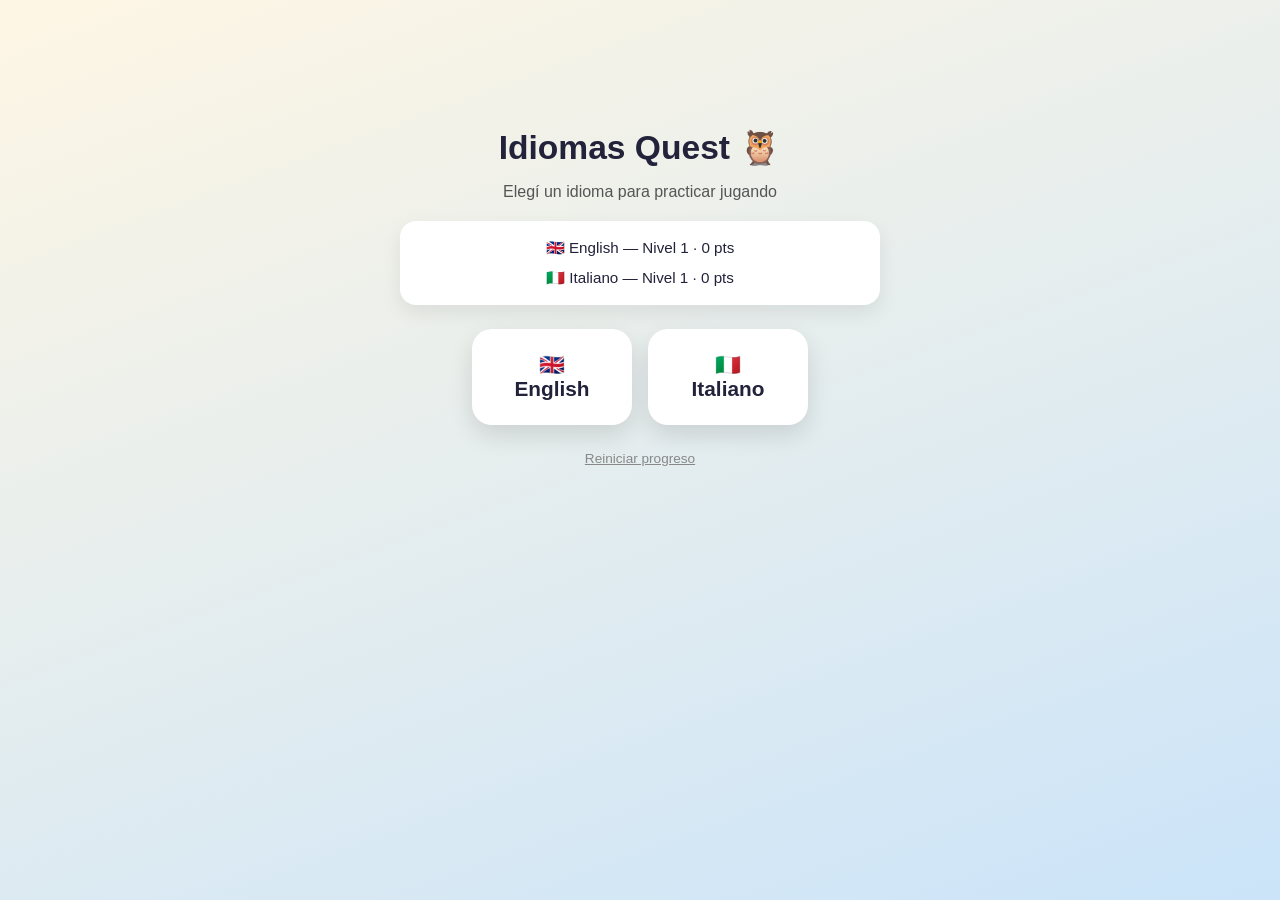
<file: english-quest-entrega/ingles-agente/index.html>
<!DOCTYPE html>
<html lang="es">
<head>
<meta charset="UTF-8" />
<meta name="viewport" content="width=device-width, initial-scale=1.0, maximum-scale=1.0, user-scalable=no" />
<title>Idiomas Quest</title>
<meta name="theme-color" content="#4361ee" />
<link rel="manifest" href="manifest.webmanifest" />
<link rel="icon" href="icons/icon.svg" type="image/svg+xml" />
<link rel="apple-touch-icon" href="icons/icon.svg" />
<link rel="stylesheet" href="styles.css" />
</head>
<body>
<div class="app">

  <section id="pantallaInicio" class="pantalla activa">
    <h1>Idiomas Quest 🦉</h1>
    <p class="subtitulo">Elegí un idioma para practicar jugando</p>

    <div class="progreso" id="progresoInicio"></div>

    <div class="botones-idioma">
      <button id="btnJugarEn" class="btn-idioma">🇬🇧<br>English</button>
      <button id="btnJugarIt" class="btn-idioma">🇮🇹<br>Italiano</button>
    </div>

    <button id="btnReiniciar" class="link-chico">Reiniciar progreso</button>
  </section>

  <section id="pantallaJuego" class="pantalla">
    <header>
      <button id="btnVolver" class="btn-volver">←</button>
      <div class="stats">
        <span class="badge" id="nivelBadge">Nivel <b id="nivel">1</b></span>
        <span class="badge">Puntos <b id="score">0</b></span>
      </div>
      <button id="btnSonido" class="btn-sonido">🔊</button>
    </header>

    <div class="mascota">
      <span class="mascota-avatar">🦉</span>
      <div class="mascota-globo" id="mascotaTexto">¡Vamos que podés!</div>
    </div>

    <main class="card">
      <div class="level-up-toast" id="levelUpToast">¡Subiste de nivel! 🎉🚀</div>
      <div class="level-down-toast" id="levelDownToast">Repasemos un poco 💪</div>
      <div class="emoji" id="emoji">🎮</div>
      <p class="prompt" id="prompt">Cargando...</p>
      <div class="options" id="opciones"></div>
      <p class="feedback" id="feedback"></p>
    </main>
  </section>

</div>

<script src="data.js"></script>
<script src="app.js"></script>
</body>
</html>
</file>
<file: english-quest-entrega/ingles-agente/styles.css>
:root {
  --bg: #fef6e4;
  --card: #ffffff;
  --primary: #4361ee;
  --ok: #2ec4b6;
  --bad: #e63946;
  --text: #22223b;
}

* { box-sizing: border-box; -webkit-tap-highlight-color: transparent; }

html, body {
  height: 100%;
  margin: 0;
}

body {
  min-height: 100vh;
  background: linear-gradient(160deg, #fef6e4, #cbe4f9);
  font-family: "Trebuchet MS", "Segoe UI", sans-serif;
  color: var(--text);
  display: flex;
  justify-content: center;
  padding: 20px;
  padding-bottom: env(safe-area-inset-bottom, 20px);
}

.app { width: 100%; max-width: 480px; }

.pantalla { display: none; }
.pantalla.activa { display: block; }

/* --- Pantalla de inicio --- */
#pantallaInicio { text-align: center; padding-top: 12vh; }

h1 { font-size: 2.1rem; margin: 0 0 8px; }
.subtitulo { color: #555; margin-bottom: 20px; }

.progreso {
  background: white;
  border-radius: 16px;
  padding: 12px;
  margin-bottom: 24px;
  box-shadow: 0 8px 20px rgba(0,0,0,0.08);
}
.progreso-item { padding: 6px 0; font-size: 0.95rem; }

.botones-idioma {
  display: flex;
  gap: 16px;
  justify-content: center;
  margin-bottom: 24px;
}

.btn-idioma {
  flex: 1;
  max-width: 160px;
  padding: 24px 12px;
  font-size: 1.3rem;
  font-weight: bold;
  border: none;
  border-radius: 20px;
  background: white;
  color: var(--text);
  box-shadow: 0 10px 24px rgba(0,0,0,0.12);
  cursor: pointer;
  transition: transform 0.1s ease;
}
.btn-idioma:active { transform: scale(0.96); }

.link-chico {
  background: none;
  border: none;
  color: #888;
  text-decoration: underline;
  font-size: 0.85rem;
  cursor: pointer;
}

/* --- Pantalla de juego --- */
header {
  display: flex;
  align-items: center;
  justify-content: space-between;
  margin-bottom: 12px;
}

.btn-volver, .btn-sonido {
  border: none;
  background: white;
  border-radius: 50%;
  width: 52px;
  height: 52px;
  font-size: 1.3rem;
  box-shadow: 0 4px 10px rgba(0,0,0,0.1);
  cursor: pointer;
  flex-shrink: 0;
}

.stats { display: flex; gap: 8px; flex-wrap: wrap; }

.badge {
  background: var(--primary);
  color: white;
  padding: 6px 14px;
  border-radius: 20px;
  font-size: 0.85rem;
  white-space: nowrap;
}

.mascota {
  display: flex;
  align-items: center;
  gap: 10px;
  margin-bottom: 14px;
}
.mascota-avatar { font-size: 2.4rem; }
.mascota-globo {
  background: white;
  border-radius: 16px;
  padding: 8px 14px;
  font-size: 0.9rem;
  box-shadow: 0 6px 16px rgba(0,0,0,0.08);
  flex: 1;
}

.card {
  position: relative;
  background: var(--card);
  border-radius: 24px;
  padding: 32px 24px;
  text-align: center;
  box-shadow: 0 12px 30px rgba(0, 0, 0, 0.12);
  overflow: hidden;
}

.level-up-toast, .level-down-toast {
  position: absolute;
  top: 0; left: 0; right: 0;
  padding: 14px;
  font-size: 1.05rem;
  font-weight: bold;
  color: white;
  transform: translateY(-120%);
  transition: transform 0.35s ease;
  z-index: 5;
}
.level-up-toast { background: linear-gradient(90deg, #ffb703, #fb8500); }
.level-down-toast { background: linear-gradient(90deg, #8338ec, #3a86ff); }
.level-up-toast.show, .level-down-toast.show { transform: translateY(0); }

.badge.nivel-pulso { animation: pulso 0.6s ease; }
@keyframes pulso {
  0% { transform: scale(1); }
  40% { transform: scale(1.35); }
  100% { transform: scale(1); }
}

.emoji { font-size: 4rem; margin-bottom: 12px; }

.prompt { font-size: 1.2rem; font-weight: bold; min-height: 60px; }

.options { display: flex; flex-direction: column; gap: 12px; margin-top: 16px; }

.option-btn {
  padding: 14px;
  font-size: 1.1rem;
  border: none;
  border-radius: 14px;
  background: #edf2fb;
  cursor: pointer;
  transition: transform 0.1s ease, background 0.2s ease;
}
.option-btn:active { transform: scale(0.97); }
.option-btn.correct { background: var(--ok); color: white; }
.option-btn.incorrect { background: var(--bad); color: white; }

.feedback { min-height: 30px; font-size: 1rem; font-weight: bold; margin-top: 16px; }
</file>
